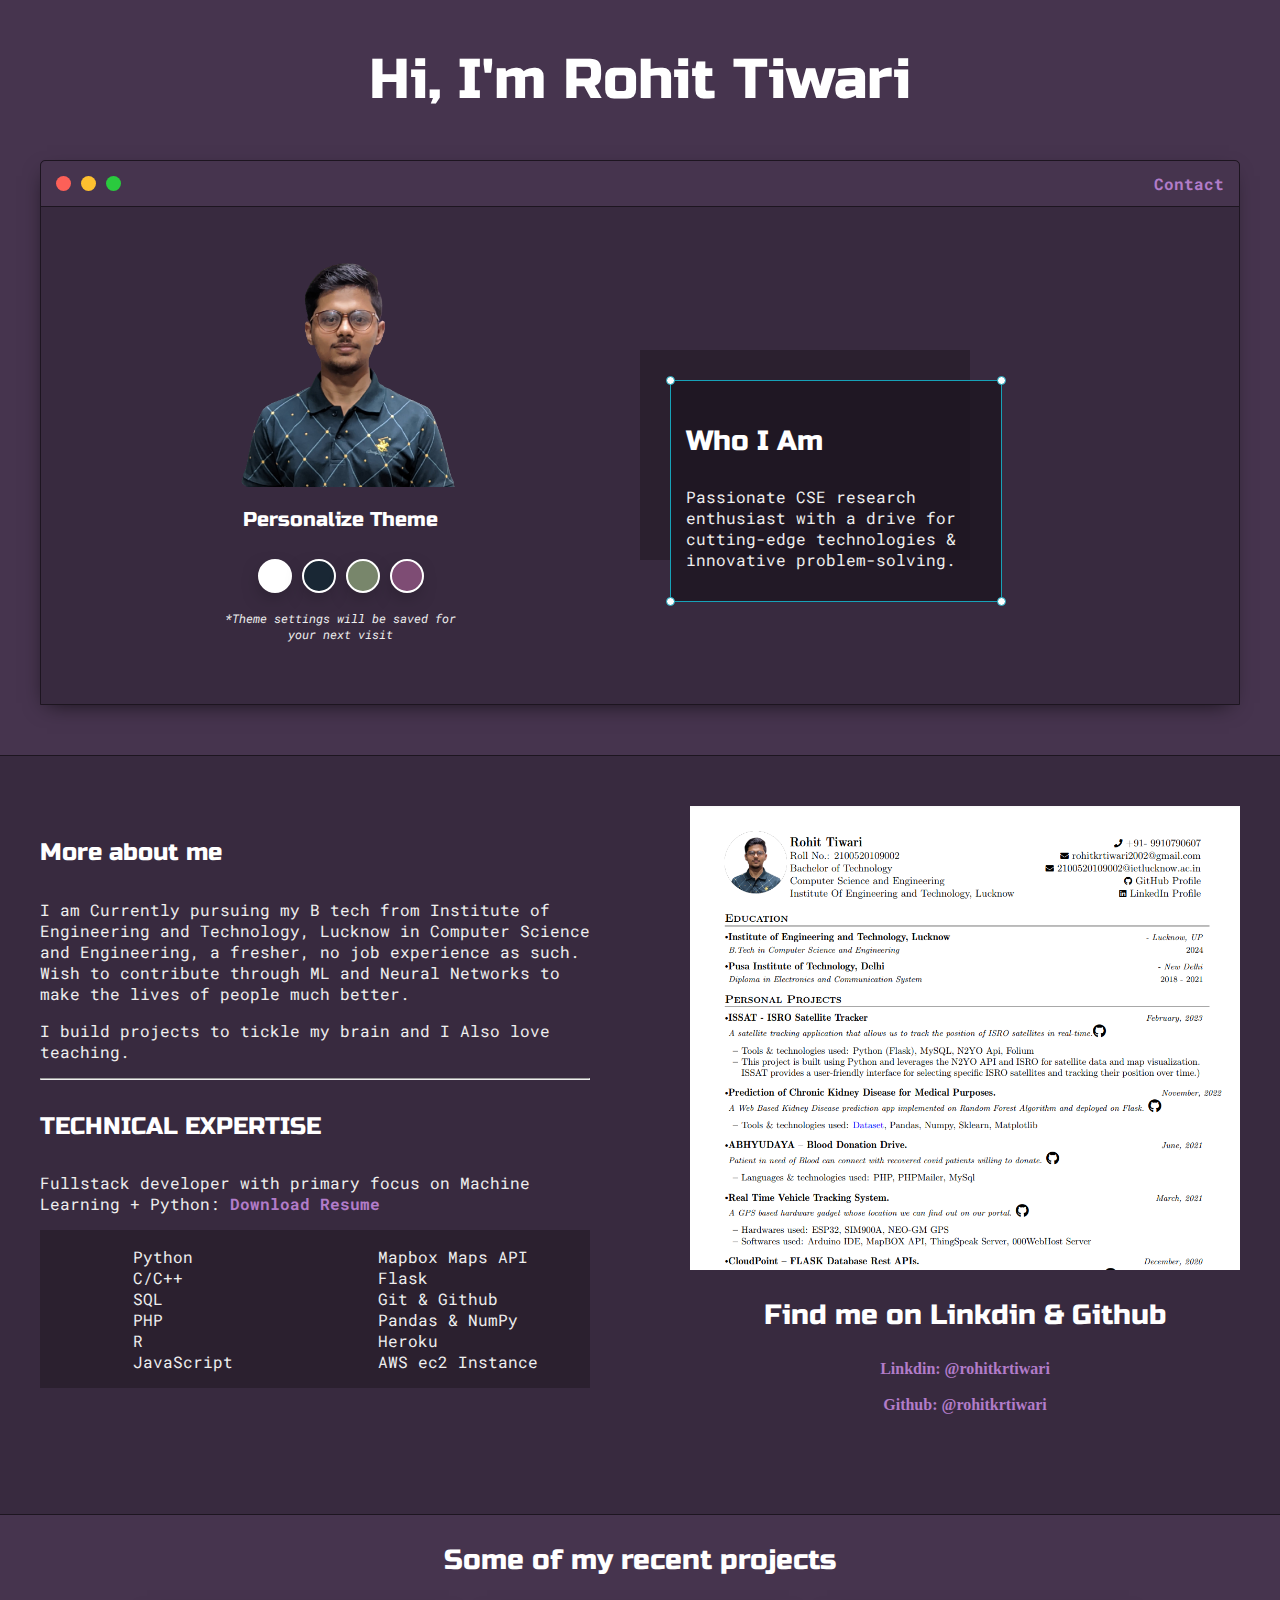
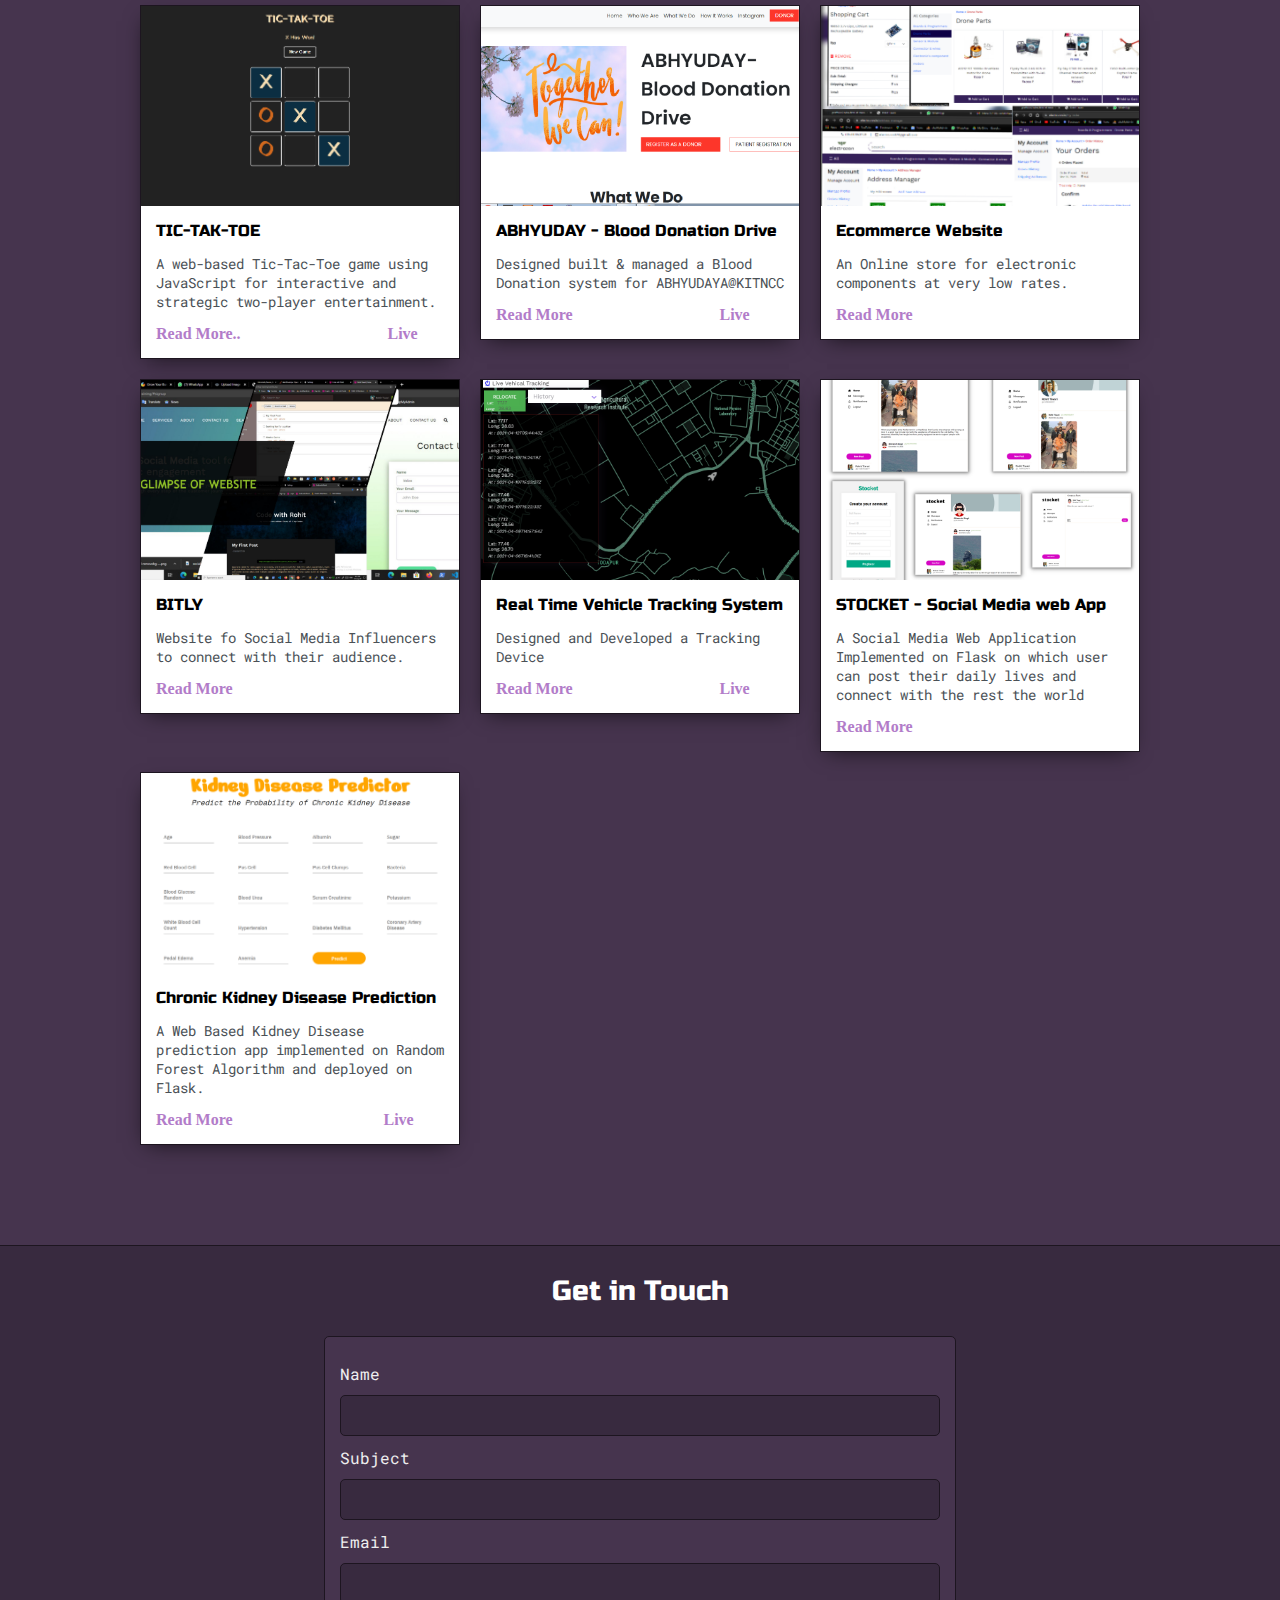
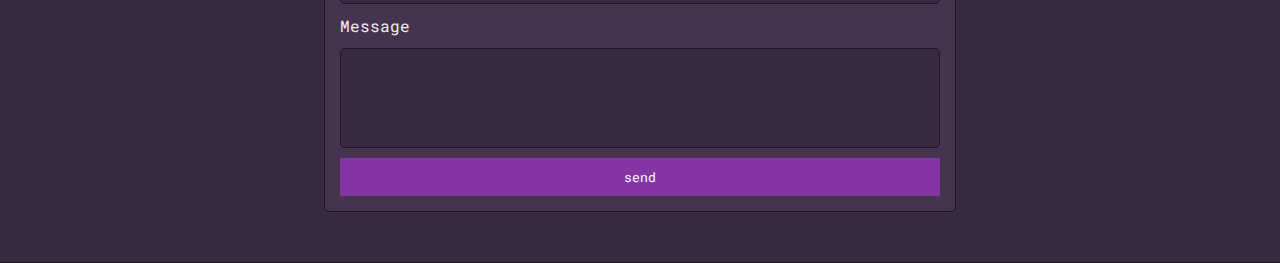
<file: index.html>
<!DOCTYPE >
<!DOCTYPE html>
<html>
  <head>
    <title>Rohit Tiwari</title>

    <meta
      name="viewport"
      content="width=device-width, initial-scale=1, maximum-scale=1, minimum-scale=1"
    />

    <link
      href="https://fonts.googleapis.com/css2?family=Russo+One&display=swap"
      rel="stylesheet"
    />

    <link
      href="https://fonts.googleapis.com/css2?family=Roboto+Mono:wght@500&family=Russo+One&display=swap"
      rel="stylesheet"
    />

    <link rel="stylesheet" type="text/css" href="purple.css" />

    <link id="theme-style" rel="stylesheet" type="text/css" href="" />
  </head>
  <body>
    <div class="popup-image">
      <span>&times;</span>
      <img src="images/r2.png" alt="" />
    </div>

    <section class="s1">
      <div class="main-container">
        <div class="greeting-wrapper">
          <h1>Hi, I'm Rohit Tiwari</h1>
        </div>

        <div class="intro-wrapper">
          <div class="nav-wrapper">
            <div class="dots-wrapper">
              <div id="dot-1" class="browser-dot"></div>
              <div id="dot-2" class="browser-dot"></div>
              <div id="dot-3" class="browser-dot"></div>
            </div>

            <ul id="navigation">
              <li><a href="#contact-form">Contact</a></li>
            </ul>
          </div>

          <div class="left-column">
            <img id="profile_pic" src="images/r2.png" />
            <h5 style="text-align: center; line-height: 0">
              Personalize Theme
            </h5>

            <div class="theme-options-wrapper">
              <div data-mode="white" id="light-mode" class="theme-dot"></div>
              <div data-mode="blue" id="blue-mode" class="theme-dot"></div>
              <div data-mode="green" id="green-mode" class="theme-dot"></div>
              <div data-mode="purple" id="purple-mode" class="theme-dot"></div>
            </div>

            <p id="settings-note">
              *Theme settings will be saved for <br />your next visit
            </p>
          </div>

          <div class="right-column">
            <div id="preview-shadow">
              <div id="preview">
                <div id="corner-tl" class="corner"></div>
                <div id="corner-tr" class="corner"></div>
                <h3>Who I Am</h3>
                <p>
                  Passionate CSE research enthusiast with a drive for
                  cutting-edge technologies & innovative problem-solving.
                </p>
                <div id="corner-bl" class="corner"></div>
                <div id="corner-br" class="corner"></div>
              </div>
            </div>
          </div>
        </div>
      </div>
    </section>

    <section class="s2">
      <div class="main-container">
        <div class="about-wrapper">
          <div class="about-me">
            <h4>More about me</h4>

            <p>
              I am Currently pursuing my B tech from Institute of Engineering
              and Technology, Lucknow in Computer Science and Engineering, a
              fresher, no job experience as such. Wish to contribute through ML
              and Neural Networks to make the lives of people much better.
            </p>

            <p>I build projects to tickle my brain and I Also love teaching.</p>

            <hr />

            <h4>TECHNICAL EXPERTISE</h4>

            <p>
              Fullstack developer with primary focus on Machine Learning +
              Python:
              <a href="Resume - Rohit Tiwari.pdf" target="_blank"
                >Download Resume</a
              >
            </p>

            <div id="skills">
              <ul>
                <li>Python</li>
                <li>C/C++</li>
                <li>SQL</li>
                <li>PHP</li>
                <li>R</li>
                <li>JavaScript</li>
              </ul>

              <ul>
                <li>Mapbox Maps API</li>
                <li>Flask</li>
                <li>Git & Github</li>
                <li>Pandas & NumPy</li>
                <li>Heroku</li>
                <li>AWS ec2 Instance</li>
              </ul>
            </div>
          </div>

          <div class="social-links">
            <img id="social_img" class="clickable_img" src="images/res.png" />
            <h3>Find me on Linkdin & Github</h3>

            <a target="_blank" href="https://www.linkedin.com/in/rohitkrtiwari"
              >Linkdin: @rohitkrtiwari</a
            >
            <br />
            <a target="_blank" href="https://github.com/rohitkrtiwari/"
              >Github: @rohitkrtiwari</a
            >
          </div>
        </div>
      </div>
    </section>

    <section class="s1" id="projects">
      <div class="main-container">
        <h3 style="text-align: center">Some of my recent projects</h3>

        <div class="post-wrapper">
          <div>
            <div class="post">
              <img
                class="thumbnail clickable_img"
                src="images/tic-tak-toe.png"
              />
              <div class="post-preview">
                <h6 class="post-title">TIC-TAK-TOE</h6>
                <p class="post-intro">
                  A web-based Tic-Tac-Toe game using JavaScript for interactive
                  and strategic two-player entertainment.
                </p>
                <div class="post-bottom">
                  <a
                    href="https://github.com/rohitkrtiwari/tic-tak-toe"
                    target="_blank"
                    >Read More..
                  </a>
                  <a
                    href="https://rohitkrtiwari.github.io/tic-tak-toe/"
                    target="_blank"
                    style="margin-left: 51%"
                    >Live</a
                  >
                </div>
              </div>
            </div>
          </div>

          <div>
            <div class="post">
              <img
                class="thumbnail clickable_img"
                src="images/blood-donation.png"
              />
              <div class="post-preview">
                <h6 class="post-title">ABHYUDAY - Blood Donation Drive</h6>
                <p class="post-intro">
                  Designed built & managed a Blood Donation system for
                  ABHYUDAYA@KITNCC
                </p>
                <div class="post-bottom">
                  <a
                    href="https://github.com/rohitkrtiwari/ABHYUDAYA-Blood-Donation-Drive"
                    target="_blank"
                    >Read More
                  </a>
                  <a
                    href="https://abhyuday-bbd.000webhostapp.com/"
                    target="_blank"
                    style="margin-left: 51%"
                    >Live</a
                  >
                </div>
              </div>
            </div>
          </div>

          <div>
            <div class="post">
              <img class="thumbnail clickable_img" src="images/ecommerce.jpg" />
              <div class="post-preview">
                <h6 class="post-title">Ecommerce Website</h6>
                <p class="post-intro">
                  An Online store for electronic components at very low rates.
                </p>
                <a
                  href="https://github.com/rohitkrtiwari/ELECTROZON-Ecommerce-website-"
                  target="_blank"
                  >Read More</a
                >
              </div>
            </div>
          </div>

          <div>
            <div class="post">
              <img class="thumbnail clickable_img" src="images/bitly.jpg" />
              <div class="post-preview">
                <h6 class="post-title">BITLY</h6>
                <p class="post-intro">
                  Website fo Social Media Influencers to connect with their
                  audience.
                </p>
                <a href="#projects">Read More</a>
              </div>
            </div>
          </div>

          <div>
            <div class="post">
              <img class="thumbnail clickable_img" src="images/tracking.png" />
              <div class="post-preview">
                <h6 class="post-title">Real Time Vehicle Tracking System</h6>
                <p class="post-intro">
                  Designed and Developed a Tracking Device
                </p>
                <div class="post-bottom">
                  <a
                    href="https://github.com/rohitkrtiwari/real-time-vehicle-tracking-system"
                    target="_blank"
                    >Read More</a
                  >
                  <a
                    href="https://abhyuday-bbd.000webhostapp.com/login_track.php"
                    target="_blank"
                    style="margin-left: 51%"
                    >Live</a
                  >
                </div>
              </div>
            </div>
          </div>

          <div>
            <div class="post">
              <img class="thumbnail clickable_img" src="images/STOCKET.png" />
              <div class="post-preview">
                <h6 class="post-title">STOCKET - Social Media web App</h6>
                <p class="post-intro">
                  A Social Media Web Application Implemented on Flask on which
                  user can post their daily lives and connect with the rest the
                  world
                </p>
                <a
                  href="https://github.com/rohitkrtiwari/STOCKET-Social-Media-Web-App"
                  target="_blank"
                  >Read More</a
                >
              </div>
            </div>
          </div>

          <div>
            <div class="post">
              <img class="thumbnail clickable_img" src="images/kidney.png" />
              <div class="post-preview">
                <h6 class="post-title">Chronic Kidney Disease Prediction</h6>
                <p class="post-intro">
                  A Web Based Kidney Disease prediction app implemented on
                  Random Forest Algorithm and deployed on Flask.
                </p>
                <a
                  href="https://github.com/rohitkrtiwari/Chronic-Kidney-Disease-Prediction"
                  target="_blank"
                  >Read More</a
                >
                <a
                  href="http://rohitiwari.pythonanywhere.com/"
                  target="_blank"
                  style="margin-left: 51%"
                  >Live</a
                >
              </div>
            </div>
          </div>
        </div>
      </div>
    </section>

    <section class="s2">
      <div class="main-container">
        <h3 style="text-align: center">Get in Touch</h3>

        <form
          id="contact-form"
          action="https://formspree.io/f/meqnpwap"
          method="POST"
          onsubmit="return validateMyForm();"
        >
          <label>Name</label>
          <input class="input-field" type="text" name="name" />

          <label>Subject</label>
          <input class="input-field" type="text" name="subject" />

          <label>Email</label>
          <input class="input-field" type="text" name="email" />

          <label>Message</label>
          <textarea
            class="input-field"
            name="message"
            style="resize: none"
          ></textarea>

          <input id="submit-btn" type="submit" value="send" />
        </form>
      </div>
    </section>

    <script type="text/javascript" src="script.js"></script>

    <script type="text/javascript">
      document.querySelectorAll(".clickable_img").forEach((image) => {
        image.onclick = () => {
          document.querySelector(".popup-image img").src =
            image.getAttribute("src");
          document.querySelector(".popup-image").style.visibility = "visible";
          document.querySelector(".popup-image").style.opacity = "1";
        };
      });

      document.querySelector(".popup-image span").onclick = () => {
        document.querySelector(".popup-image").style.visibility = "hidden";
        document.querySelector(".popup-image").style.opacity = "0";
      };

      function validateMyForm() {
        // alert("Please try again later.");
        return true;
      }
    </script>
  </body>
</html>
</file>
<file: purple.css>
:root{
	--mainColor:#46344E;
	--secondaryColor:#382a3f;

	--borderColor:#1d1520;

	--mainText:#fff;
	--secondaryText:#eeeeee;

	--themeDotBorder:#FFF;

	--previewBg:rgb(29, 21, 32, 0.8);
	--previewShadow:#2b202f;

	--buttonColor:#8534a3;
}

html body{
	padding: 0;
	margin: 0;
}

body *{
	transition: 0.3s;
}

h1, h2, h3, h4, h5, h6, strong{
	color: var(--mainText);
	font-family: 'Russo One', sans-serif;
	font-weight: 500;
}

p, li, span, label, input, textarea{
	color: var(--secondaryText);
	font-family: 'Roboto Mono', monospace;


}

a{
	text-decoration: none;
    color: #b27cc9;
    font-weight: 900;
}

ul{
	list-style: none;
}

h1 { font-size: 56px;}
h2 { font-size: 36px;}
h3 { font-size: 28px;}
h4 { font-size: 24px;}
h5 { font-size: 20px;}
h6 { font-size: 16px;}


.popup-image{
	position: fixed;
	top: 0; left: 0;
	background: rgba(0, 0, 0, .9);
	height: 100%;
	width: 100%;
	z-index: 100;
	visibility: hidden;
	opacity: 0;
	transition: visibility 0s, opacity 0.2s ease-out;
}
.popup-image span{
	position: absolute;
	top: 0; right: 10px;
	font-size: 60px;
	font-weight: bolder;
	color: #fff;
	cursor: pointer;
	z-index: 100;
}
.popup-image img{
	position: absolute;
	top: 50%; left: 50%;
	transform: translate(-50%, -50%);
	border: 5px solid #fff;
	border-radius: 5px;
	max-width: 75%;
	max-height: 85%;
	object-fit: cover;
}
.clickable_img{	cursor: pointer;}

.s1{
	background-color: var(--mainColor);
	border-bottom: 1px solid var(--borderColor);
	overflow: auto;
}

.s2{
	background-color: var(--secondaryColor);
	border-bottom: 1px solid var(--borderColor);
	overflow: auto;
}

.main-container{
	width: 1200px;
	margin:0 auto;
	margin-bottom: 50px;
}

.greeting-wrapper{
	display: grid;
	text-align: center;
	align-content: center;
	min-height: 10em;

}


.intro-wrapper{
	background-color: var(--secondaryColor);
	border: 1px solid var(--borderColor);
	border-radius:5px 5px 0 0 ;

	--webkit-box-shadow: -2px 7px 21px -9px rgba(0,0,0,0.75);
	-moz-box-shadow: -2px 7px 21px -9px rgba(0,0,0,0.75);
	box-shadow: -2px 7px 21px -9px rgba(0,0,0,0.75);

	display: grid;
	grid-template-columns: 1fr 1fr;
	grid-template-areas: 
		'nav-wrapper nav-wrapper'
		'left-column right-column'
	;
}

.nav-wrapper{
	border-radius:5px 5px 0 0 ;
	grid-area: nav-wrapper;
	border-bottom: 1px solid var(--borderColor);
	display: flex;
	justify-content: space-between;
	align-items: center;
	background-color: var(--mainColor);
}

#navigation{
	margin: 0;
	padding: 10px;
}

#navigation li{
	display: inline-block;
	margin-right: 5px;
	margin-left: 5px;
}

.dots-wrapper{
	display: flex;
	padding: 10px;
}

#dot-1{ background-color: #FC6058; }
#dot-2{ background-color: #FEC02F; }
#dot-3{ background-color: #2ACA3E; }

.browser-dot{
	background-color: black;
	height: 15px;
	width: 15px;
	border-radius: 50%;
	margin: 5px;

	--webkit-box-shadow: -2px 7px 21px -9px rgba(0,0,0,0.75);
	-moz-box-shadow: -2px 7px 21px -9px rgba(0,0,0,0.75);
	box-shadow: -2px 7px 21px -9px rgba(0,0,0,0.75);
}

.left-column{
	grid-area: left-column;
	padding-top: 50px;
	padding-bottom: 50px;
}

#profile_pic{
	display: block;
	margin: 0 auto;
	height: 230px;
	width: 259px;
	object-fit: cover;
}

.theme-options-wrapper{
	display: flex;
	justify-content: center;
}

.theme-dot{
	height: 30px;
	width: 30px;
	background-color: black;
	border-radius: 50%;

	margin: 5px;
	border: 2px solid var(--themeDotBorder);

	--webkit-box-shadow: -2px 7px 21px -9px rgba(0,0,0,0.75);
	-moz-box-shadow: -2px 7px 21px -9px rgba(0,0,0,0.75);
	box-shadow: -2px 7px 21px -9px rgba(0,0,0,0.75);

	cursor: pointer;	
}

.theme-dot:hover{
	border-width: 5px;
}

#light-mode{ background-color: #fff; }
#blue-mode{ background-color: #192734; }
#green-mode{ background-color: #78866b; }
#purple-mode{ background-color: #7E4C74; }


#settings-note{
	font-size: 12px;
	font-style: italic;
	text-align: center;
}


.right-column{
	grid-area: right-column;
	display: grid;
	align-content: center;	

	padding-top: 50px;
	padding-bottom: 50px;
}

#preview-shadow{
	background-color: var(--previewShadow);
	width: 300px;
	height: 180px;
	padding-left: 30px; 
	padding-top: 30px; 
}

#preview{
	width: 300px;
	border: 1.5px solid #17a2b8;
	background-color: var(--previewBg);
	padding: 15px;
	position: relative;
}

.corner{
	width: 7px;
	height: 7px;
	border-radius: 50%;
	border: 1.5px solid #17a2b8;
	background-color: #fff;
	position: absolute;
}

#corner-tl{
	top: -5px;
	left: -5px;
}

#corner-tr{
	top: -5px;
	right: -5px;
}

#corner-bl{
	bottom: -5px;
	left: -5px;
}

#corner-br{
	bottom: -5px;
	right: -5px;
}


.about-wrapper{
	display: grid;
	grid-template-columns: repeat(auto-fit, minmax(320px, 1fr));
	padding-bottom: 50px;
	padding-top: 50px;
	gap: 100px;
}


#skills{
	display: flex;
	justify-content: space-around;
	background-color: var(--previewShadow);
}

.social-links{
	display: grid;
	align-content: center;
	text-align: center;
}

#social_img{
	width: 100%;
}

.post-wrapper{
	display: grid;
	grid-template-columns: repeat(auto-fit, 320px);
	gap: 20px;
	justify-content: center;
	padding-bottom: 50px;
}

.post-bottom{
	display: flex;
}

.post{
	border: 1px solid var(--borderColor);

	--webkit-box-shadow: -2px 7px 21px -9px rgba(0,0,0,0.75);
	-moz-box-shadow: -2px 7px 21px -9px rgba(0,0,0,0.75);
	box-shadow: -2px 7px 21px -9px rgba(0,0,0,0.75);

}

.thumbnail{
	display: block;
	height: 200px;
	width: 100%;
	object-fit: cover;
}

.post-preview{
	background-color: #fff;
	padding: 15px;
}


.post-title{
	color: black;
	margin: 0;
}

.post-intro{
	color: #4b5156;
	font-size: 14px;
}


#contact-form{
	display: block;
	max-width: 600px;
	margin:0 auto;
	border: 1px solid var(--borderColor);
	padding: 15px;
	border-radius: 5px;
	background-color: var(--mainColor);
	margin-bottom: 50px;
}

#contact-form label{
	line-height: 2.7em;
}

#contact-form textarea{
	min-height: 100px;
	font-size: 14px;
}

.input-field{
	width: 100%;
	padding-top: 10px;
	padding-bottom: 10px;
	background-color: var(--secondaryColor);
	border-radius: 5px;
	border: 1px solid var(--borderColor);
	font-size: 14px;
}

#submit-btn{
	margin-top: 10px;
	width: 100%;
	padding-top: 10px;
	padding-bottom: 10px;
	color: #fff;
	background-color: var(--buttonColor);
	border: none;
}


@media screen and (max-width: 1200px){
	.main-container{
		width: 95%;
	}
}

@media screen and (max-width: 800px){
	.intro-wrapper{
		grid-template-columns: 1fr;
		grid-template-areas: 
			'nav-wrapper'
			'left-column'
			'right-column'
		;
	}

	.right-column{
		justify-content: center;
	}
}
</file>
